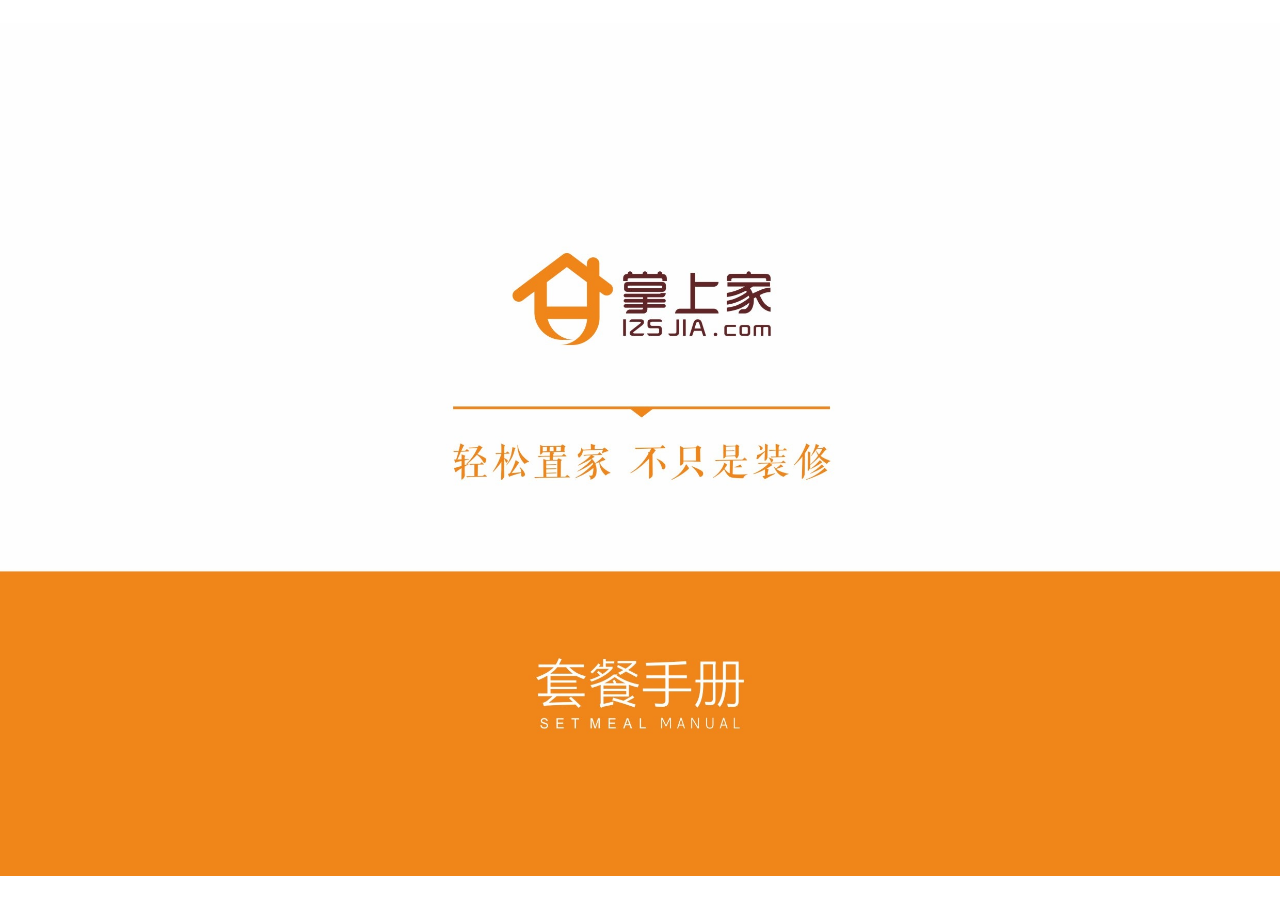
<file: index.html>
<!DOCTYPE html>
<html>
<head>
    <meta charset="utf-8">
    <meta http-equiv="X-UA-Compatible" content="IE=edge,chrome=1"/>
    <meta name="viewport" content="width=device-width, initial-scale=1.0, user-scalable=no"/>
    <meta name="format-detection" content="telephone=no">
    <meta name="apple-mobile-web-app-capable" content="yes"/>
    <meta name="apple-mobile-web-app-status-bar-style" content="black"/>
    <title>掌上家精美套餐手册</title>
    <link rel="stylesheet" type="text/css" href="css/basic.css"/>
    <script type="text/javascript" src="js/jquery.js"></script>
    <script type="text/javascript" src="js/modernizr.2.5.3.min.js"></script>
    <script type="text/javascript" src="js/pcmain.js"></script>
    <script type="text/javascript">if(window.location.toString().indexOf('pref=padindex') != -1){}else{if(/AppleWebKit.*Mobile/i.test(navigator.userAgent) || (/MIDP|SymbianOS|NOKIA|SAMSUNG|LG|NEC|TCL|Alcatel|BIRD|DBTEL|Dopod|PHILIPS|HAIER|LENOVO|MOT-|Nokia|SonyEricsson|SIE-|Amoi|ZTE/.test(navigator.userAgent))){if(window.location.href.indexOf("?mobile")<0){try{if(/Android|Windows Phone|webOS|iPhone|iPod|BlackBerry/i.test(navigator.userAgent)){window.location.href="http://a.test.izsjia.com/sjindex.html";}else if(/iPad/i.test(navigator.userAgent)){}else{}}catch(e){}}}}</script>

</head>
<body>
<div class="shade">
    <div class="sk-fading-circle">
        <div class="sk-circle1 sk-circle"></div>
        <div class="sk-circle2 sk-circle"></div>
        <div class="sk-circle3 sk-circle"></div>
        <div class="sk-circle4 sk-circle"></div>
        <div class="sk-circle5 sk-circle"></div>
        <div class="sk-circle6 sk-circle"></div>
        <div class="sk-circle7 sk-circle"></div>
        <div class="sk-circle8 sk-circle"></div>
        <div class="sk-circle9 sk-circle"></div>
        <div class="sk-circle10 sk-circle"></div>
        <div class="sk-circle11 sk-circle"></div>
        <div class="sk-circle12 sk-circle"></div>
    </div>
    <div class="number"></div>
</div>
<div class="flipbook-viewport" style="display:none;">
    <div class="previousPage"></div>
    <div class="nextPage"></div>
    <div class="return" style="display: block"></div>
    <!--<img class="btnImg" src="./image/btn.gif" style="display: block"/>-->
    <div class="container">
        <div class="flipbook">
        </div>
    </div>
</div>
<script>

    //自定义仿iphone弹出层
    (function ($) {
        //ios confirm box
        jQuery.fn.confirm = function (title, option, okCall, cancelCall) {
            var defaults = {
                title: null, //what text
                cancelText: '取消', //the cancel btn text
                okText: '确定' //the ok btn text
            };
            if (undefined === option) {
                option = {};
            }
            if ('function' != typeof okCall) {
                okCall = $.noop;
            }
            if ('function' != typeof cancelCall) {
                cancelCall = $.noop;
            }

            var o = $.extend(defaults, option, {title: title, okCall: okCall, cancelCall: cancelCall});

            var $dom = $(this);

            var dom = $('<div class="g-plugin-confirm">');
            var dom1 = $('<div>').appendTo(dom);
            var dom_content = $('<div>').html(o.title).appendTo(dom1);
            var dom_btn = $('<div>').appendTo(dom1);
            var btn_cancel = $('<a href="#"></a>').html(o.cancelText).appendTo(dom_btn);
            var btn_ok = $('<a href="#"></a>').html(o.okText).appendTo(dom_btn);
            btn_cancel.on('click', function (e) {
                o.cancelCall();
                dom.remove();
                e.preventDefault();
            });
            btn_ok.on('click', function (e) {
                o.okCall();
                dom.remove();
                e.preventDefault();
            });

            dom.appendTo($('body'));
            return $dom;
        };
    })(jQuery);

    //上一页
    $(".previousPage").bind("touchend", function () {
        var pageCount = $(".flipbook").turn("pages");//总页数
        var currentPage = $(".flipbook").turn("page");//当前页
        if (currentPage >= 2) {
            $(".flipbook").turn('page', currentPage - 1);
        } else {
        }
    });
    // 下一页
    $(".nextPage").bind("touchend", function () {
        var pageCount = $(".flipbook").turn("pages");//总页数
        var currentPage = $(".flipbook").turn("page");//当前页
        if (currentPage <= pageCount) {
            $(".flipbook").turn('page', currentPage + 1);
        } else {
        }
    });
    //返回到目录页
    $(".return").bind("touchend", function () {
        $(document).confirm('您确定要返回首页吗?', {}, function () {
            $(".flipbook").turn('page', 1); //跳转页数
        }, function () {
        });
    });

</script>
</body>
</html>
</file>
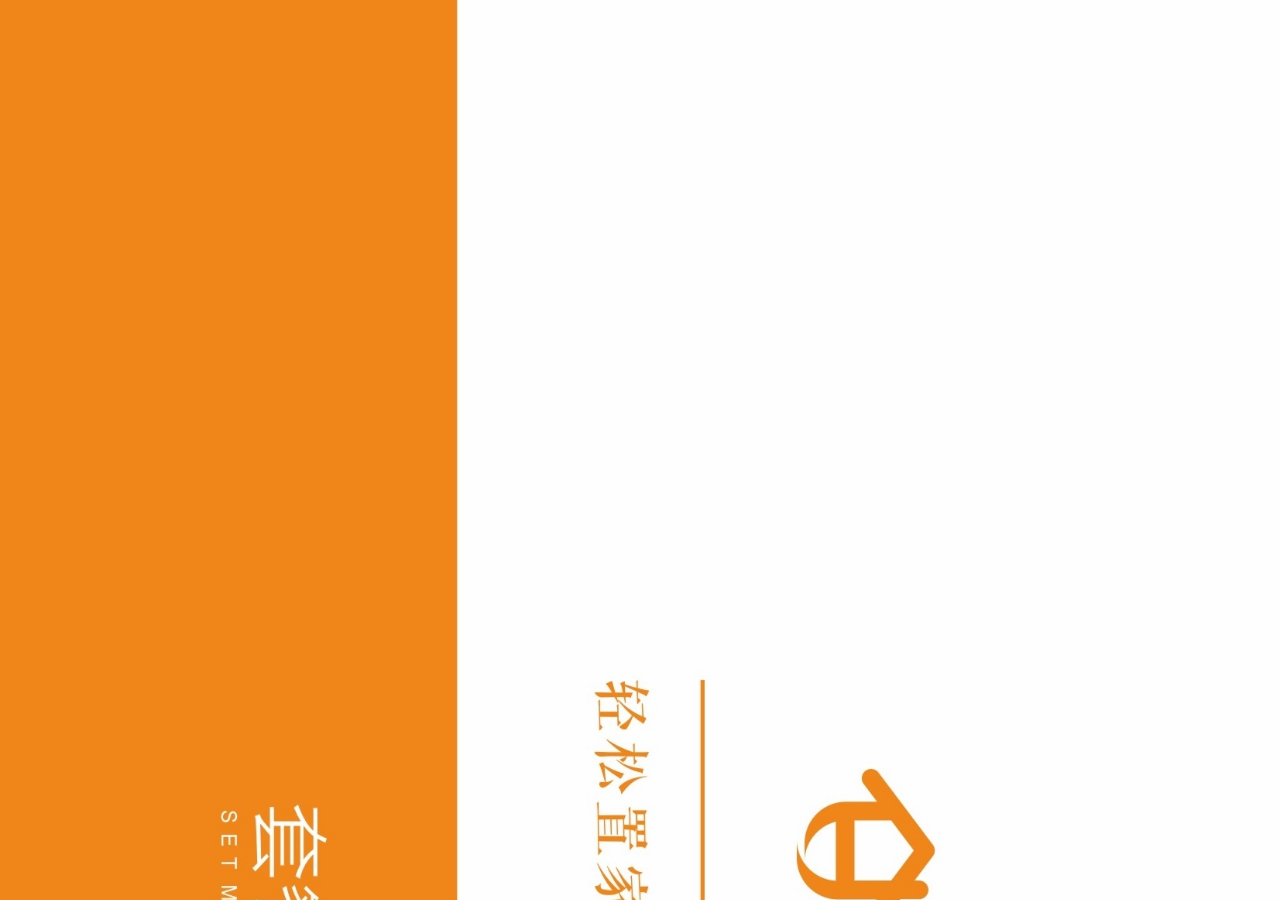
<file: sjindex.html>
<!DOCTYPE html>
<html>
<head>
    <meta charset="utf-8">
    <meta http-equiv="X-UA-Compatible" content="IE=edge,chrome=1"/>
    <meta name="viewport" content="width=device-width, initial-scale=1.0, user-scalable=no"/>
    <meta name="format-detection" content="telephone=no">
    <meta name="apple-mobile-web-app-capable" content="yes"/>
    <meta name="apple-mobile-web-app-status-bar-style" content="black"/>
    <title>掌上家精美套餐手册</title>
    <link rel="stylesheet" type="text/css" href="css/basic.css"/>
    <script type="text/javascript" src="js/jquery.js"></script>
    <script type="text/javascript" src="js/modernizr.2.5.3.min.js"></script>
    <script type="text/javascript" src="js/main.js"></script>
</head>
<body>
<div class="shade">
    <div class="sk-fading-circle">
        <div class="sk-circle1 sk-circle"></div>
        <div class="sk-circle2 sk-circle"></div>
        <div class="sk-circle3 sk-circle"></div>
        <div class="sk-circle4 sk-circle"></div>
        <div class="sk-circle5 sk-circle"></div>
        <div class="sk-circle6 sk-circle"></div>
        <div class="sk-circle7 sk-circle"></div>
        <div class="sk-circle8 sk-circle"></div>
        <div class="sk-circle9 sk-circle"></div>
        <div class="sk-circle10 sk-circle"></div>
        <div class="sk-circle11 sk-circle"></div>
        <div class="sk-circle12 sk-circle"></div>
    </div>
    <div class="number"></div>
</div>
<div class="flipbook-viewport" style="display:none;">
    <div class="previousPage"></div>
    <div class="nextPage"></div>
    <div class="return" style="display: block"></div>
    <img class="btnImg" src="./image/btn.gif" style="display: block"/>
    <div class="container">
        <div class="flipbook">
        </div>
    </div>
</div>
<script>

    //自定义仿iphone弹出层
    (function ($) {
        //ios confirm box
        jQuery.fn.confirm = function (title, option, okCall, cancelCall) {
            var defaults = {
                title: null, //what text
                cancelText: '取消', //the cancel btn text
                okText: '确定' //the ok btn text
            };
            if (undefined === option) {
                option = {};
            }
            if ('function' != typeof okCall) {
                okCall = $.noop;
            }
            if ('function' != typeof cancelCall) {
                cancelCall = $.noop;
            }

            var o = $.extend(defaults, option, {title: title, okCall: okCall, cancelCall: cancelCall});

            var $dom = $(this);

            var dom = $('<div class="g-plugin-confirm bg">');
            var dom1 = $('<div>').appendTo(dom);
            var dom_content = $('<div>').html(o.title).appendTo(dom1);
            var dom_btn = $('<div>').appendTo(dom1);
            var btn_cancel = $('<a href="#"></a>').html(o.cancelText).appendTo(dom_btn);
            var btn_ok = $('<a href="#"></a>').html(o.okText).appendTo(dom_btn);
            btn_cancel.on('click', function (e) {
                o.cancelCall();
                dom.remove();
                e.preventDefault();
            });
            btn_ok.on('click', function (e) {
                o.okCall();
                dom.remove();
                e.preventDefault();
            });

            dom.appendTo($('body'));
            return $dom;
        };
    })(jQuery);

    //上一页
    $(".previousPage").bind("touchend", function () {
        var pageCount = $(".flipbook").turn("pages");//总页数
        var currentPage = $(".flipbook").turn("page");//当前页
        if (currentPage >= 2) {
            $(".flipbook").turn('page', currentPage - 1);
        } else {
        }
    });
    // 下一页
    $(".nextPage").bind("touchend", function () {
        var pageCount = $(".flipbook").turn("pages");//总页数
        var currentPage = $(".flipbook").turn("page");//当前页
        if (currentPage <= pageCount) {
            $(".flipbook").turn('page', currentPage + 1);
        } else {
        }
    });
    //返回到目录页
    $(".return").bind("touchend", function () {
        $(document).confirm('您确定要返回首页吗?', {}, function () {
            $(".flipbook").turn('page', 1); //跳转页数
        }, function () {
        });
    });

</script>
</body>
</html>
</file>
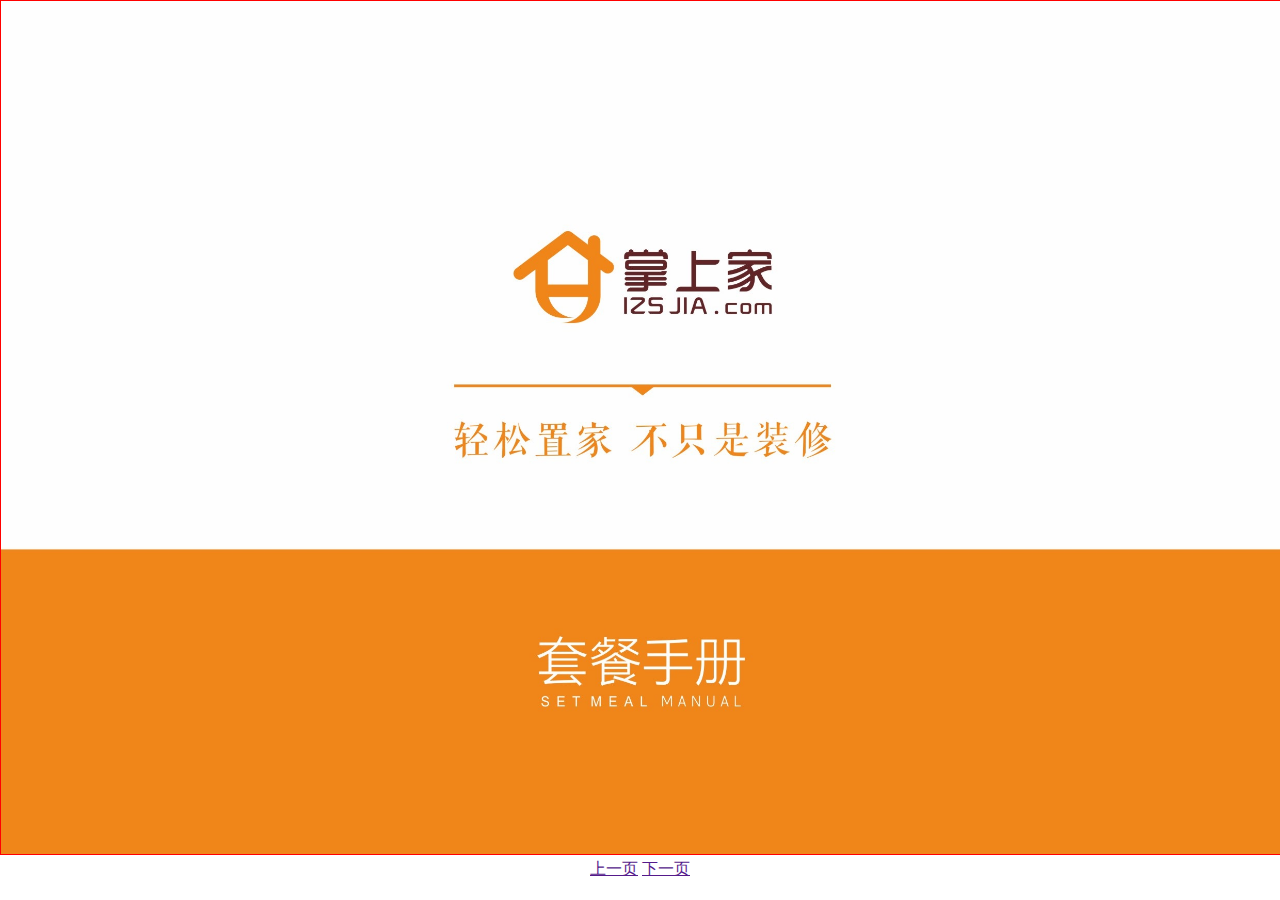
<file: test.html>
<!DOCTYPE html>
<html>
<head>
    <title>图片无序预加载-优化</title>
    <meta charset="utf-8">
    <meta name="viewport" content="width=device-width,initial-scale=1.0">
    <meta name="keywords" content="your keywords">
    <meta name="description" content="your description">
    <style>
        *{margin: 0;padding: 0}
        #box{width: 100%;height:100%;}
        img{width: 100%;height: 100%;border: 1px solid red;}
        #click{text-align: center;}
    </style>
</head>
<body>
<div id="box">
    <img src="" alt="">
    <div id="click">
        <a href="" id="prev">上一页</a>
        <a href="" id="next">下一页</a>
    </div>
</div>
<script src="js/jquery.js"></script>
<script>
    var imgs = [
        'image/PC/0001.jpg',
        'image/PC/0002.jpg',
        'image/PC/0003.jpg',
        'image/PC/0004.jpg',
        'image/PC/0005.jpg',
        'image/PC/0006.jpg',
        'image/PC/0007.jpg',
        'image/PC/0008.jpg',
        'image/PC/0009.jpg',
        'image/PC/0010.jpg',
        'image/PC/0011.jpg',
        'image/PC/0012.jpg',

    ];
    var index = 0,
        curImg = 0,
        num = 1,//预加载当前图片后num张图片..
        len = imgs.length;
    $(function () {
        $('img').attr('src',imgs[0]);
        $('a').on('click',function(){
            curindex = (this.id === 'prev') ? Math.max(0,--index) : Math.min(imgs.length-1,++index);
            $('img').attr('src',imgs[curindex]);
            load();
            return false;
        })
    })
    function load(){
        var imgObj = new Image();
        $(imgObj).on('load error',function(){
            /*if(curImg >= len){

            }else{
                load();
            }*/
            if(curImg <= index+num){
                load();
                curImg++;
            }
        })
        imgObj.src = imgs[curImg];
    }
    load();
</script>
</body>
</html>
</file>
<file: css/basic.css>
/* Basic sample */

body{
	overflow:hidden;
	background-color: #ffffff;
	width:100%;
	height:100%;
	margin:0;
	padding:0;
}

.flipbook-viewport{
	overflow:hidden;
	width:100%;
	height:100%;
}
@media screen and (min-width:750px) {
	body{
		background-color: #ffffff;
		width:100%;
		height:100%;

	}

	.flipbook-viewport{
		width:100%;
		height:100%;

	}
}
.flipbook-viewport .container{
}

.flipbook-viewport .flipbook{

}

.flipbook-viewport .page{
	width:461px;
	height:600px;
	background-color:white;
	background-repeat:no-repeat;
	background-size:90% 100%;
}

.flipbook .page{
	-webkit-box-shadow:0 0 20px rgba(0,0,0,0.2);
	-moz-box-shadow:0 0 20px rgba(0,0,0,0.2);
	-ms-box-shadow:0 0 20px rgba(0,0,0,0.2);
	-o-box-shadow:0 0 20px rgba(0,0,0,0.2);
	box-shadow:0 0 20px rgba(0,0,0,0.2);
}

.flipbook-viewport .page img{
	-webkit-touch-callout: none;
	-webkit-user-select: none;
	-khtml-user-select: none;
	-moz-user-select: none;
	-ms-user-select: none;
	user-select: none;
	margin:0;
}

.flipbook-viewport .shadow{
	-webkit-transition: -webkit-box-shadow 0.5s;
	-moz-transition: -moz-box-shadow 0.5s;
	-o-transition: -webkit-box-shadow 0.5s;
	-ms-transition: -ms-box-shadow 0.5s;

	-webkit-box-shadow:0 0 20px #ccc;
	-moz-box-shadow:0 0 20px #ccc;
	-o-box-shadow:0 0 20px #ccc;
	-ms-box-shadow:0 0 20px #ccc;
	box-shadow:0 0 20px #ccc;
}

@-webkit-keyframes reverseRotataZ{
	0%{-webkit-transform: rotateZ(0deg);}
	100%{-webkit-transform: rotateZ(-360deg);}
}
@-webkit-keyframes rotataZ{
	0%{-webkit-transform: rotateZ(0deg);}
	100%{-webkit-transform: rotateZ(360deg);}
}

.pull-left {position:absolute;bottom:5%;right:0;overflow:hidden;width:240px; height:200px; }/*  |xGv00|e69d3d10a97baed58b34702fd0b01ff5 */


.loadinner{
	position:absolute;
	width:76%;
	height:100%;
	margin-left:-38%;
	left:50%;
	text-align:center;
	font-size:11px;
	line-height:20px;
}
.graph{
	background:#6c6c6c;
	width:70%;
	margin:10px auto 0 auto;
}
#bar{
	display:block;
	background:#f1f1f1;
	height:3px;
	width:10px;
}
#diary{width:70%;margin:0 auto;}
#chupin{width:100%;position:absolute;bottom:80px;}
#cpright{position:absolute;bottom:50px;color:#757575;font-size:9px;text-align:center;width:100%;letter-spacing: -1px;word-spacing: -1px;}
#btns{position:absolute;left:50%;top:15%;width:44%;margin:0 0 0 -22%;z-index:999;}
#btns button,#btns a{line-height:36px;background: #1ea5d2;border: 1px solid #fcfcfc;color:#404040;width:100%;height:36px;font-size:17px;font-family:"微软雅黑";display:block;text-decoration:none;text-align:center;}

.shade{
	width: 100%;
	height: 100%;
	position: fixed;
	top: 0%;
	left: 0%;
	z-index: 1000008;
	/*background-color: rgba(0 ,0, 0, 0.5);*/
	/*border: 1px solid red;*/
}

/*环形进度条*/

.loadingImg{
	width: 60px;
	height: 60px;
	position: fixed;
	bottom: 1%;
	left: 42%;
}

.sk-fading-circle {
	width: 60px;
	height: 60px;
	position: relative;
	top: 32%;
	left: 40%;
}

.sk-fading-circle .sk-circle {
	width: 100%;
	height: 100%;
	position: absolute;
	left: 0;
	top: 0;
}

.sk-fading-circle .sk-circle:before {
	content: '';
	display: block;
	margin: 0 auto;
	width: 15%;
	height: 15%;
	background-color: #ffffff;
	border-radius: 100%;
	-webkit-animation: sk-circleFadeDelay 1.2s infinite ease-in-out both;
	animation: sk-circleFadeDelay 1.2s infinite ease-in-out both;
}
.sk-fading-circle .sk-circle2 {
	-webkit-transform: rotate(30deg);
	-ms-transform: rotate(30deg);
	transform: rotate(30deg);
}
.sk-fading-circle .sk-circle3 {
	-webkit-transform: rotate(60deg);
	-ms-transform: rotate(60deg);
	transform: rotate(60deg);
}
.sk-fading-circle .sk-circle4 {
	-webkit-transform: rotate(90deg);
	-ms-transform: rotate(90deg);
	transform: rotate(90deg);
}
.sk-fading-circle .sk-circle5 {
	-webkit-transform: rotate(120deg);
	-ms-transform: rotate(120deg);
	transform: rotate(120deg);
}
.sk-fading-circle .sk-circle6 {
	-webkit-transform: rotate(150deg);
	-ms-transform: rotate(150deg);
	transform: rotate(150deg);
}
.sk-fading-circle .sk-circle7 {
	-webkit-transform: rotate(180deg);
	-ms-transform: rotate(180deg);
	transform: rotate(180deg);
}
.sk-fading-circle .sk-circle8 {
	-webkit-transform: rotate(210deg);
	-ms-transform: rotate(210deg);
	transform: rotate(210deg);
}
.sk-fading-circle .sk-circle9 {
	-webkit-transform: rotate(240deg);
	-ms-transform: rotate(240deg);
	transform: rotate(240deg);
}
.sk-fading-circle .sk-circle10 {
	-webkit-transform: rotate(270deg);
	-ms-transform: rotate(270deg);
	transform: rotate(270deg);
}
.sk-fading-circle .sk-circle11 {
	-webkit-transform: rotate(300deg);
	-ms-transform: rotate(300deg);
	transform: rotate(300deg);
}
.sk-fading-circle .sk-circle12 {
	-webkit-transform: rotate(330deg);
	-ms-transform: rotate(330deg);
	transform: rotate(330deg);
}
.sk-fading-circle .sk-circle2:before {
	-webkit-animation-delay: -1.1s;
	animation-delay: -1.1s;
}
.sk-fading-circle .sk-circle3:before {
	-webkit-animation-delay: -1s;
	animation-delay: -1s;
}
.sk-fading-circle .sk-circle4:before {
	-webkit-animation-delay: -0.9s;
	animation-delay: -0.9s;
}
.sk-fading-circle .sk-circle5:before {
	-webkit-animation-delay: -0.8s;
	animation-delay: -0.8s;
}
.sk-fading-circle .sk-circle6:before {
	-webkit-animation-delay: -0.7s;
	animation-delay: -0.7s;
}
.sk-fading-circle .sk-circle7:before {
	-webkit-animation-delay: -0.6s;
	animation-delay: -0.6s;
}
.sk-fading-circle .sk-circle8:before {
	-webkit-animation-delay: -0.5s;
	animation-delay: -0.5s;
}
.sk-fading-circle .sk-circle9:before {
	-webkit-animation-delay: -0.4s;
	animation-delay: -0.4s;
}
.sk-fading-circle .sk-circle10:before {
	-webkit-animation-delay: -0.3s;
	animation-delay: -0.3s;
}
.sk-fading-circle .sk-circle11:before {
	-webkit-animation-delay: -0.2s;
	animation-delay: -0.2s;
}
.sk-fading-circle .sk-circle12:before {
	-webkit-animation-delay: -0.1s;
	animation-delay: -0.1s;
}

@-webkit-keyframes sk-circleFadeDelay {
	0%, 39%, 100% { opacity: 0; }
	40% { opacity: 1; }
}

@keyframes sk-circleFadeDelay {
	0%, 39%, 100% { opacity: 0; }
	40% { opacity: 1; }
}

/*进度数字*/
.number{
	width: 15%;
	height: 10%;
	position: fixed;
	top: 47%;
	left: 45%;
	z-index: 1000009;
	color: #ffffff;
	/* border: 1px solid red; */
}


/*上一页*/
.previousPage{
	width: 16%;
	height: 20%;
	position: fixed;
	top: 80%;
	left: 22%;
	z-index: 999999;
	/*border:1px solid red;*/
	background: transparent !important;
}
/*返回目录页按钮*/
.return{
	width: 16%;
	height: 20%;
	position: fixed;
	top: 80%;
	left: 40%;
	z-index: 999999;
	/*border:1px solid blue;*/
	background: transparent !important;
}

/*下一页*/
.nextPage{
	width: 16%;
	height: 20%;
	position: fixed;
	top: 80%;
	left: 58%;
	z-index: 999999;
	/*border:1px solid red;*/
	background: transparent !important;
}


.btnImg{
	width: 100%;
	position: fixed;
	bottom: 0;
	z-index: 99999;
	/*background-size: cover;*/
	point-events:none;
}

/*弹出窗口*/

.g-plugin-confirm {
	position: fixed;
	z-index: 9999999999999;
	left: 0;
	top: 0;
	right: 0;
	bottom: 0;
	display: -webkit-box;
	display: -moz-box;
	display: -ms-flexbox;
	display: flex;
	/*background: rgba(0, 0, 0, 0.1);*/
	background-color: rgba(0 ,0, 0, 0.35);
	justify-content: center;
	align-items: center;

}
/* line 397, global.sass */
.g-plugin-confirm > div {
	background: rgba(255, 255, 255, 0.9);
	width: 80%;
	-webkit-border-radius: 10px;
	-moz-border-radius: 10px;
	-ms-border-radius: 10px;
	-o-border-radius: 10px;
	border-radius: 10px;
}
/* line 402, global.sass */
.g-plugin-confirm > div > div:nth-child(1) {
	text-align: center;
	color: black;
	padding: 22px;
}
/* line 406, global.sass */
.g-plugin-confirm > div > div:nth-child(2) {
	display: -webkit-box;
	display: -moz-box;
	display: -ms-flexbox;
	display: flex;
	border-top: 1px solid #cbcbd1;
}
/* line 409, global.sass */
.g-plugin-confirm > div > div:nth-child(2) a {
	-moz-box-flex: 1;
	-webkit-box-flex: 1;
	-ms-flex: 1;
	flex: 1;
	border-right: 1px solid #cbcbd1;
	text-align: center;
	padding: 8px 0;
	color: #3bbec0;
	font-size: 22px;
	text-decoration: none;
}
/* line 416, global.sass */
.g-plugin-confirm > div > div:nth-child(2) a:last-child {
	border-right: 0;
}
</file>
